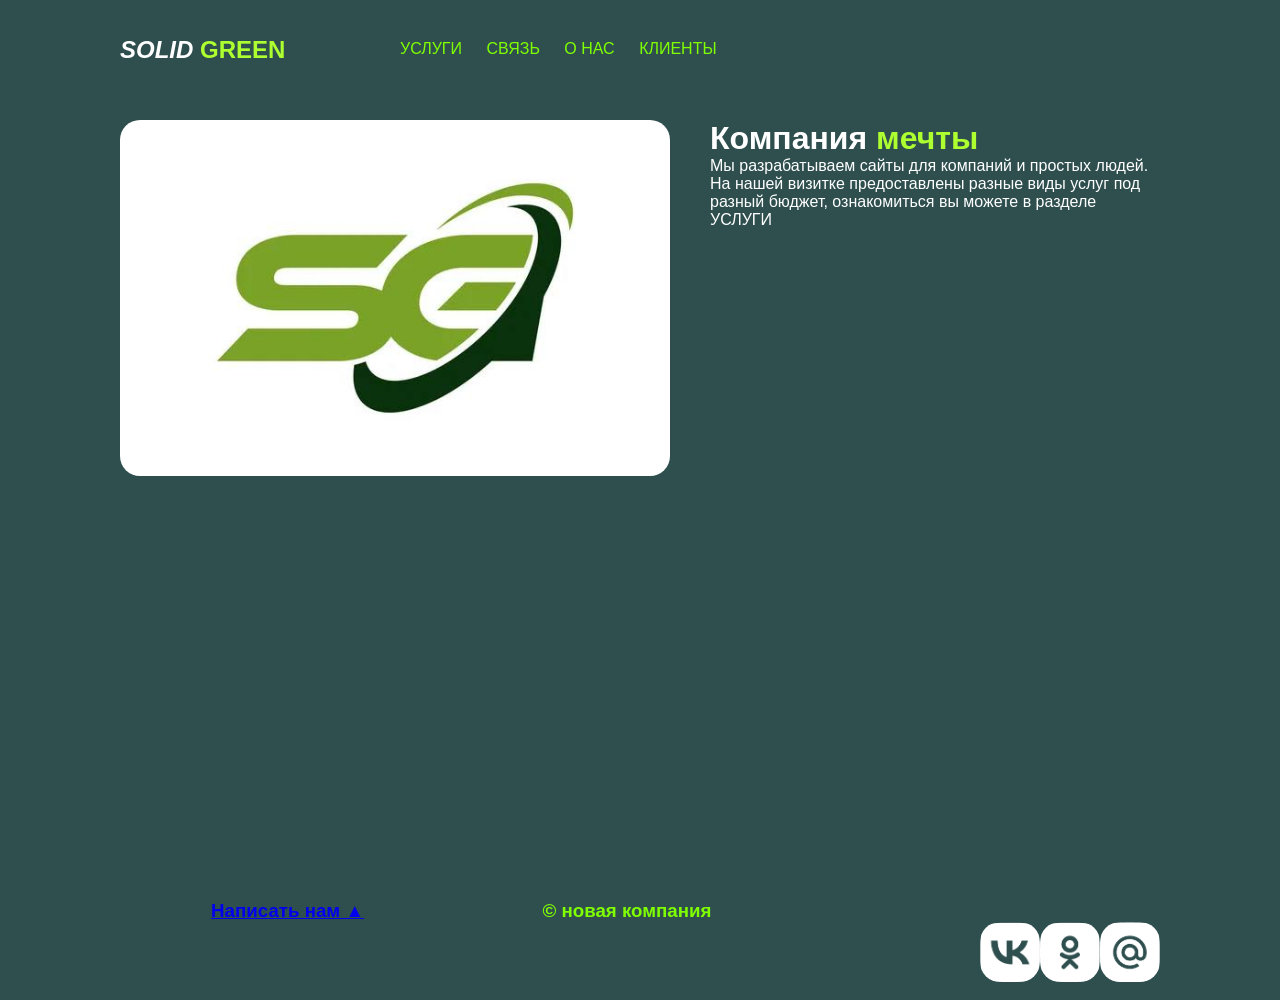
<file: index.html>
<!DOCTYPE html>
<html lang="ru">
<head>
   
    <link rel="stylesheet" href="css/style.css">
    <meta charset="UTF-8">
    <meta name="viewport" content="width=device-width, initial-scale=1.0">
    <title>ГОРБАЧЕВСКИЙ сайт визитк</title>
</head>
<body>
    <div id="wrapper">
<header class="clearfix">
     <a id="logo" href="index.html"> <i>Solid</i> <span class="pink">green</span> </a>
      <nav id="mainnav">
    <ul>
        <li><a href="uslugi.html">услуги</a></li>
        <li><a href="o nas.html">связь</a></li>
        <li><a href="ko.html">о нас</a></li>
        <li><a href="clienti.html">клиенты</a></li>
    </ul>
    </nav>
</header>
<main>
   
    <img class= "main_img-float" src="img/1.jpg" alt="">
    
    <h1>Компания <span class="pink">мечты</span></h1>
    <p>Мы разрабатываем сайты для компаний и простых людей. На нашей визитке предоставлены разные виды услуг под разный бюджет, ознакомиться вы можете в разделе УСЛУГИ</p>
    
</main>

    </div>
    <footer>
        <h3 class="footer__block"><a href="form.html">Написать нам &#9650</a></h3>
        <h3 class="footer__block">&copy; новая компания</h3>
        
        <div class="footer_icons">
        <a href="https://mail.ru/" target="_blank"><img class="svyaz" src="content/mailru.png" alt=""></a>
        <a target="_blank" href="https://ok.ru/"><img class="svyaz" src="content/ok.png" alt=""></a>
        <a target="_blank" href="https://vk.ru/"><img class="svyaz" src="content/vk.png" alt=""></a>
    </div>
    </footer>
    
    
</body>
</html>
</file>
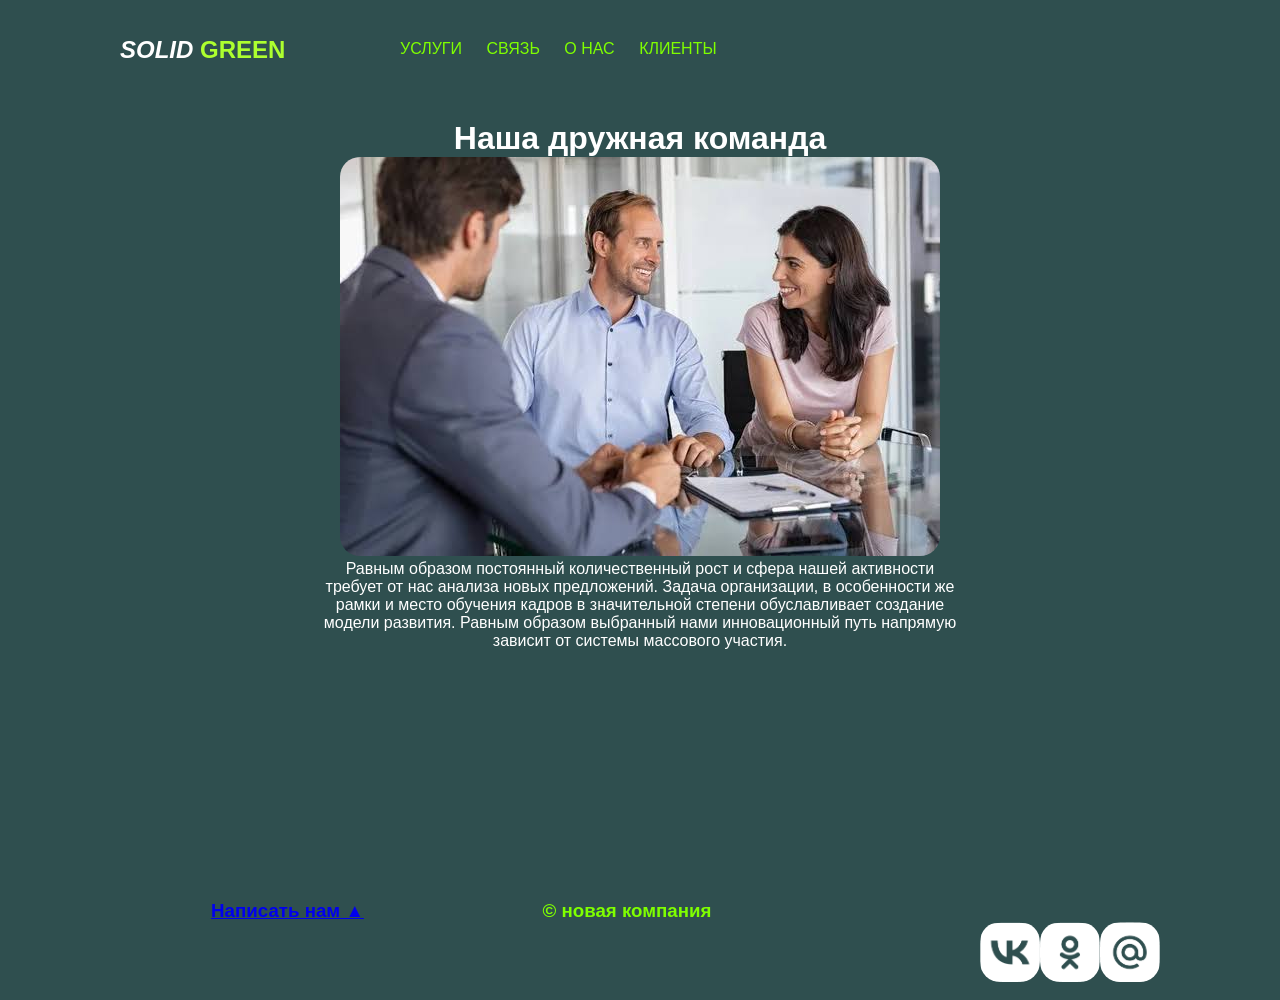
<file: clienti.html>
<!DOCTYPE html>
<html lang="ru">
<head>
    <link rel="stylesheet" href="css/style.css">
    <meta charset="UTF-8">
    <meta name="viewport" content="width=device-width, initial-scale=1.0">
    <title>ГОРБАЧЕВСКИЙ сайт визитк</title>
</head>
<body>
    <div id="wrapper">
<header>
    <a id="logo" href="index.html"> <i>Solid</i> <span class="pink">green</span> </a>
    <nav id="mainnav">
    <ul>
        <li><a href="uslugi.html">услуги</a></li>
        <li><a href="o nas.html">связь</a></li>
        <li><a href="ko.html">о нас</a></li>
        <li><a href="clienti.html">клиенты</a></li>
    </ul>
    </nav>
</header>
    
<main>
    
     <div class="imgcont">
    <h1>Наша дружная команда</h1>
   
    <img src="content/6.jpg" alt="">
    
    
    <p>Равным образом постоянный количественный рост и сфера нашей активности требует от нас анализа новых предложений. Задача организации, в особенности же рамки и место обучения кадров в значительной степени обуславливает создание модели развития. Равным образом выбранный нами инновационный путь напрямую зависит от системы массового участия.</p>
    </div>
</main>
    </div>
    <footer>
        <h3 class="footer__block"><a href="form.html">Написать нам &#9650</a></h3>
        <h3 class="footer__block">&copy; новая компания</h3>
        
        <div class="footer_icons">
        <a href="https://mail.ru/" target="_blank"><img class="svyaz" src="content/mailru.png" alt=""></a>
        <a target="_blank" href="https://ok.ru/"><img class="svyaz" src="content/ok.png" alt=""></a>
        <a target="_blank" href="https://vk.ru/"><img class="svyaz" src="content/vk.png" alt=""></a>
    </footer>

    
</body>
</html>
</file>
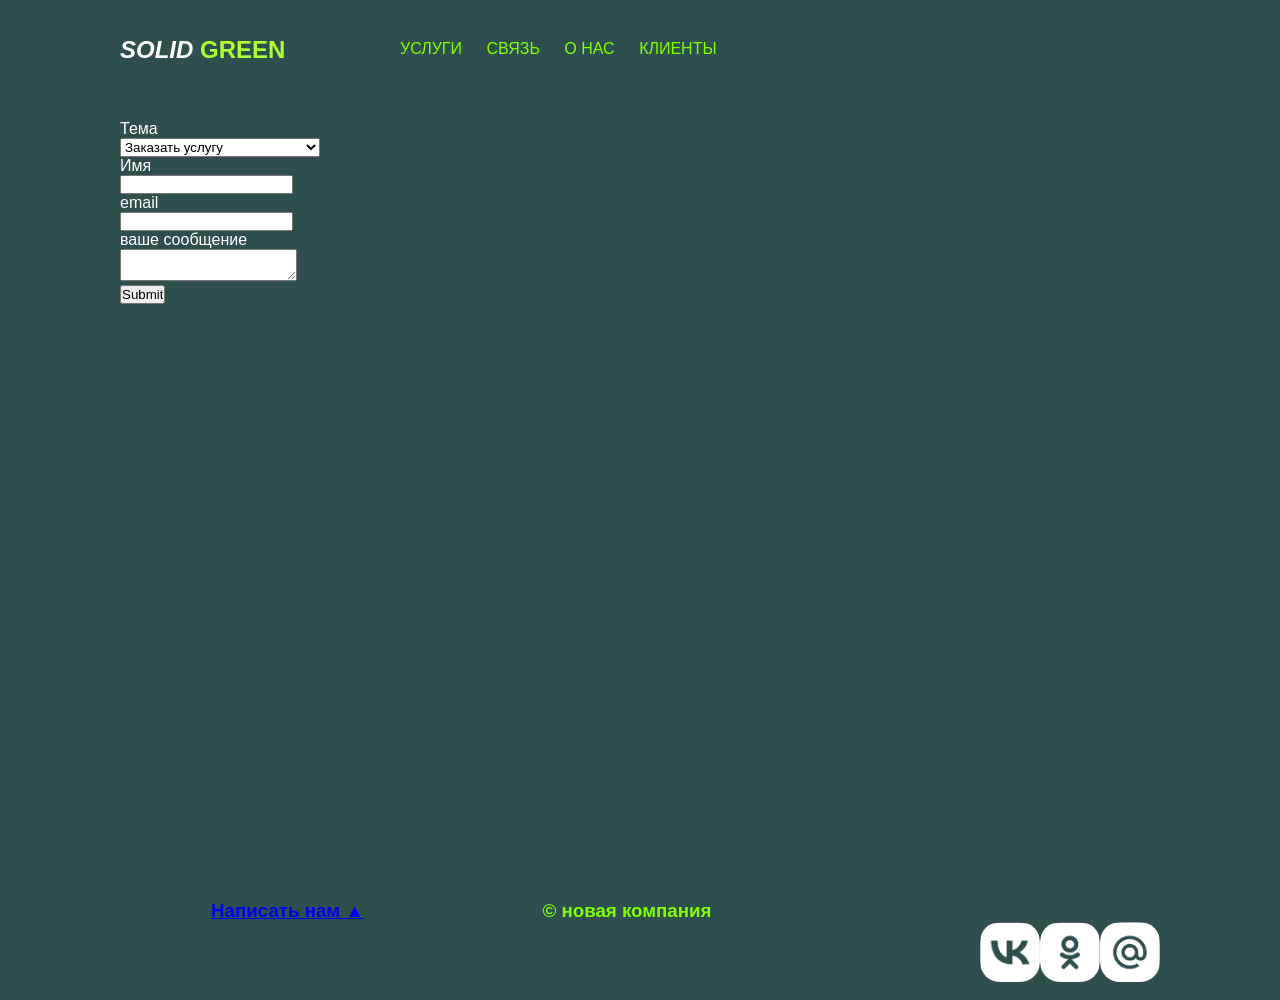
<file: form.html>
<!DOCTYPE html>
<html lang="ru">
<head>
   
    <link rel="stylesheet" href="css/style.css">
    <meta charset="UTF-8">
    <meta name="viewport" content="width=device-width, initial-scale=1.0">
    <title>ГОРБАЧЕВСКИЙ сайт визитк</title>
</head>
<body>
    <div id="wrapper">
<header class="clearfix">
     <a id="logo" href="index.html"> <i>Solid</i> <span class="pink">green</span> </a>
      <nav id="mainnav">
    <ul>
        <li><a href="uslugi.html">услуги</a></li>
        <li><a href="o nas.html">связь</a></li>
        <li><a href="ko.html">о нас</a></li>
        <li><a href="clienti.html">клиенты</a></li>
    </ul>
    </nav>
</header>
<main>
    <form action="">
        <div class="form__item">
            <label for="topic">Тема</label> <br>
            <select name="topic" id="topic">
                <option value="1">Заказать услугу</option>
                <option value="2">Оставить отзыв/замечание</option>
                <option value="3">Предложить сотрудничество</option>
                <option value="4">Другое</option>
            </select>
        </div>
        <div class="form_item">
            <label for="name">Имя</label><br>
            <input name="name" id="name" type="text">
        </div>
        <label for="mail">email</label><br>
        <div class="form_item">
            <input type="email" id="email">
        </div>
        <div class="mnogos">
            <label for="mnogos">ваше сообщение</label><br>
            <textarea name="mnogos" id="mnogos"></textarea>
        </div>
        <div class="form_item">
            <input type="submit">
        </div>
    </form>
</main>

    </div>
    <footer>
        <h3 class="footer__block"><a href="form.html">Написать нам &#9650</a></h3>
        <h3 class="footer__block">&copy; новая компания</h3>
        
        <div class="footer_icons">
        <a href="https://mail.ru/" target="_blank"><img class="svyaz" src="content/mailru.png" alt=""></a>
        <a target="_blank" href="https://ok.ru/"><img class="svyaz" src="content/ok.png" alt=""></a>
        <a target="_blank" href="https://vk.ru/"><img class="svyaz" src="content/vk.png" alt=""></a>
    </div>
    </footer>
    
    
</body>
</html>
</file>
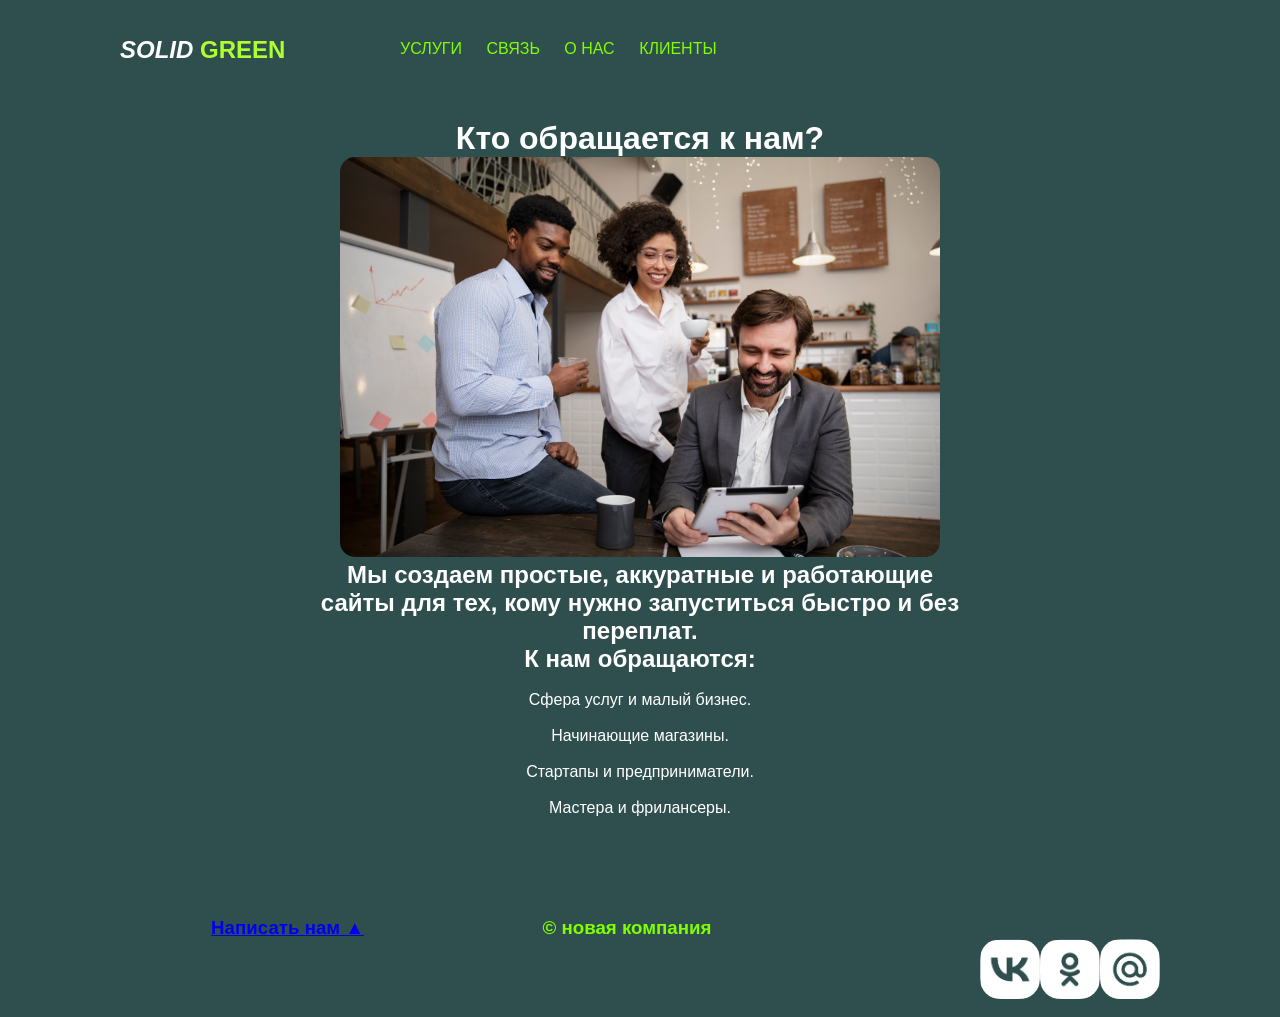
<file: ko.html>
<!DOCTYPE html>
<html lang="ru">
<head>
    <link rel="stylesheet" href="css/style.css">
    <meta charset="UTF-8">
    <meta name="viewport" content="width=device-width, initial-scale=1.0">
    <title>ГОРБАЧЕВСКИЙ сайт визитк</title>
</head>
<body>
    <div id="wrapper">
<header>
    <a id="logo" href="index.html"> <i>Solid</i> <span class="pink">green</span> </a>
    <nav id="mainnav">
    <ul>
        <li><a href="uslugi.html">услуги</a></li>
        <li><a href="o nas.html">связь</a></li>
        <li><a href="ko.html">о нас</a></li>
        <li><a href="clienti.html">клиенты</a></li>
    </ul>
    </nav>
</header>
    
<main>
    
     <div class="textik">
    <h1>Кто обращается к нам?</h1>
   
    <img id="lol" src="content/colleagues-working-together-project.jpg" alt="">
    
    
    <h2>Мы создаем простые, аккуратные и работающие сайты для тех, кому нужно запуститься быстро и без переплат. <br>К нам обращаются:</h2>
    <ul id="ski">
        <br>
        <li>Сфера услуг и малый бизнес. </li>
        <br>
        <li>Начинающие магазины. </li>
        <br>
        <li>Стартапы и предприниматели. </li>
        <br>
        <li>Мастера и фрилансеры. </li>
    </ul>
    </div>
    
</main>
    </div>
    <footer>
        <h3 class="footer__block"><a href="form.html">Написать нам &#9650</a></h3>
        <h3 class="footer__block">&copy; новая компания</h3>
        
        <div class="footer_icons">
        <a href="https://mail.ru/" target="_blank"><img class="svyaz" src="content/mailru.png" alt=""></a>
        <a target="_blank" href="https://ok.ru/"><img class="svyaz" src="content/ok.png" alt=""></a>
        <a target="_blank" href="https://vk.ru/"><img class="svyaz" src="content/vk.png" alt=""></a>
    </footer>

    
</body>
</html>
</file>
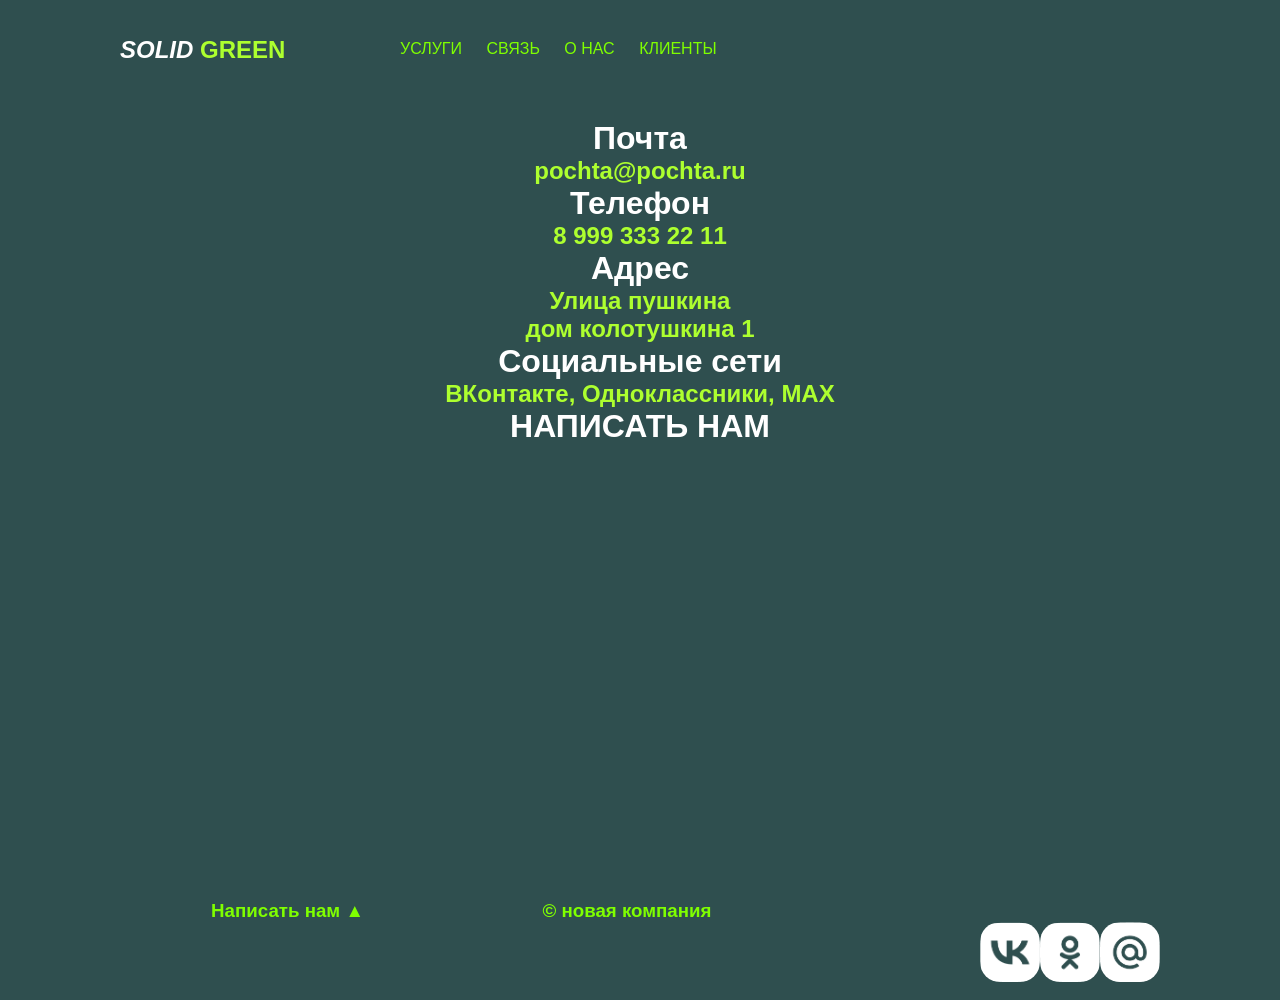
<file: o nas.html>
<!DOCTYPE html>
<html lang="ru">
<head>
    <link rel="stylesheet" href="css/style.css">
    <meta charset="UTF-8">
    <meta name="viewport" content="width=device-width, initial-scale=1.0">
    <title>ГОРБАЧЕВСКИЙ сайт визитк</title>
</head>
<body>
    <div id="wrapper">
<header>
    <a id="logo" href="index.html"> <i>Solid</i> <span class="pink">green</span> </a>
      <nav id="mainnav">
    <ul>
        <li><a href="uslugi.html">услуги</a></li>
        <li><a href="o nas.html">связь</a></li>
        <li><a href="ko.html">о нас</a></li>
        <li><a href="clienti.html">клиенты</a></li>
    </ul>
    </nav>
</header>
    
<main>
  
     <div class="imgcont">
      <h1>Почта</h1>
      <h2><span class="pink">pochta@pochta.ru</span></h2>
      <h1>Телефон</h1>
      <h2><span class="pink">8 999 333 22 11</span></h2>
      <h1>Адрес</h1>
      <h2><span class="pink">Улица пушкина <br> дом колотушкина 1</span></h2>
      <h1>Социальные сети</h1>
      <h2><span class="pink">ВКонтакте, Одноклассники, MAX</span></h2> 
      <h1>НАПИСАТЬ НАМ</h1>
    </div>
</main>
    </div>
    <footer>
        <h3 class="footer__block">Написать нам &#9650</h3>
        <h3 class="footer__block">&copy; новая компания</h3>
        
        <div class="footer_icons">
        <a href="https://mail.ru/" target="_blank"><img class="svyaz" src="content/mailru.png" alt=""></a>
        <a target="_blank" href="https://ok.ru/"><img class="svyaz" src="content/ok.png" alt=""></a>
        <a target="_blank" href="https://vk.ru/"><img class="svyaz" src="content/vk.png" alt=""></a>
    </footer>

    
</body>
</html>
</file>
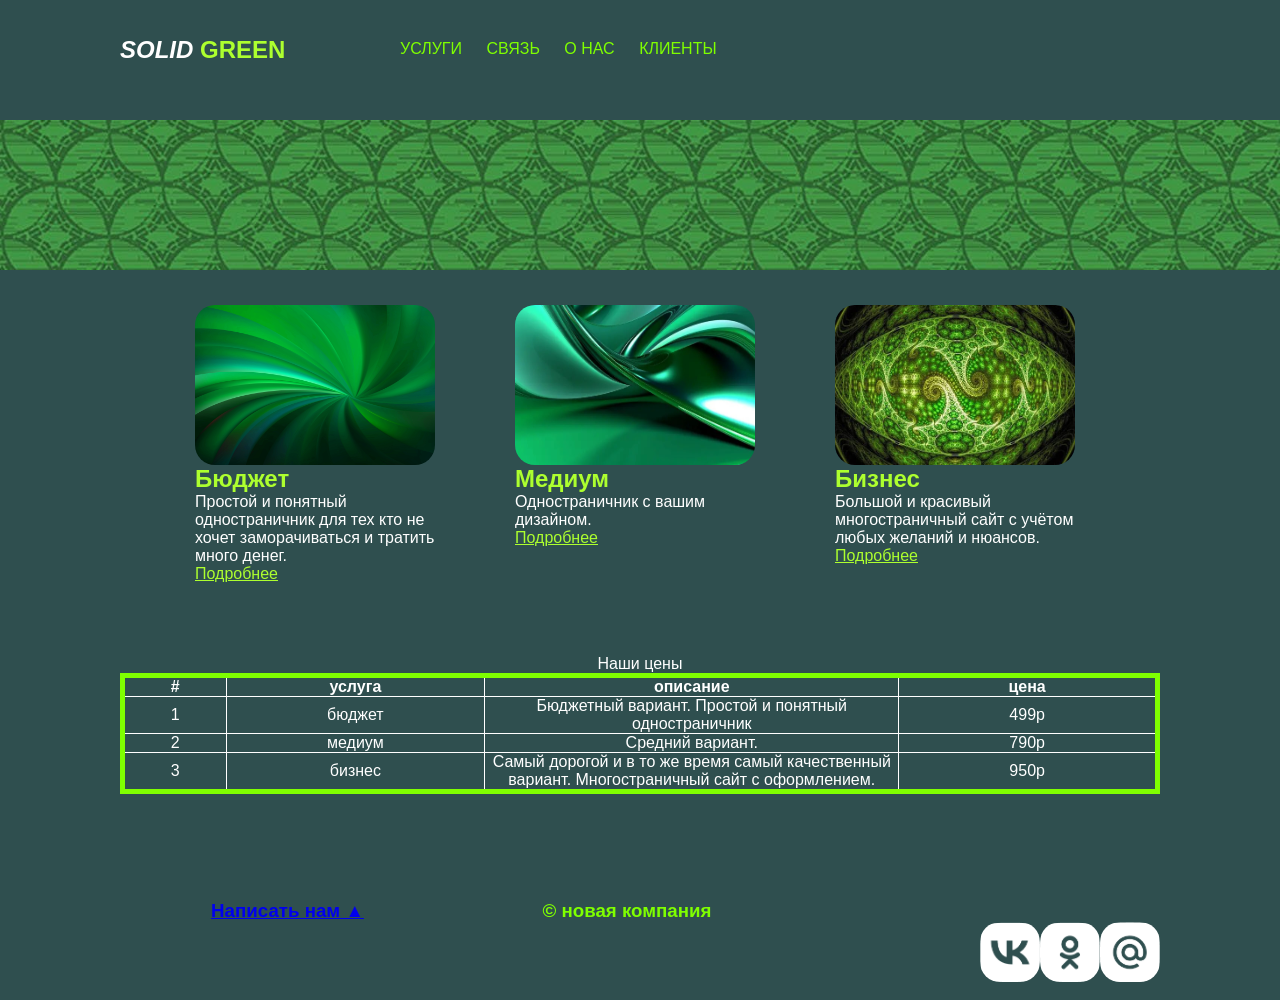
<file: uslugi.html>
<!DOCTYPE html>
<html lang="ru">
<head>
    <link rel="stylesheet" href="css/style.css">
    <meta charset="UTF-8">
    <meta name="viewport" content="width=device-width, initial-scale=1.0">
    <title>ГОРБАЧЕВСКИЙ сайт визитк</title>
</head>
<body>
    <div id="wrapper">
<header>
    <a id="logo" href="index.html"> <i>Solid</i> <span class="pink">green</span> </a>
      <nav id="mainnav">
    <ul>
        <li><a href="uslugi.html">услуги</a></li>
        <li><a href="o nas.html">связь</a></li>
        <li><a href="ko.html">о нас</a></li>
        <li><a href="clienti.html">клиенты</a></li>
    </ul>
    </nav>
</header>
<div id="panorama" >

</div>
<main>
  
    <section class="services clearfix">
    <article class="services_item">
     <img class="services__img" src="content/3.jpg" alt="">
     <h2><span class="pink">Бюджет</span></h2>
     <p>Простой и понятный одностраничник для тех кто не хочет заморачиваться и тратить много денег.</p>
     <p><a class="pink" href="#">Подробнее</a></p>
    </article>
    <article class="services_item">
       <img class="services__img" src="content/4.jpg" alt="">
        <h2><span class="pink">Медиум</span></h2>
     <p>Одностраничник с вашим дизайном.</p>
     <p><a class="pink" href="#">Подробнее</a></p>
    </article>
    <article class="services_item">
<img class="services__img" src="content/5.jpg" alt="">
 <h2><span class="pink new">Бизнес</span></h2>
     <p>Большой и красивый многостраничный сайт с учётом любых желаний и нюансов.</p>
     <p><a class="pink" href="#">Подробнее</a></p>
    </article>
    </section>
    <h1 class="h1--invisible">Услуги компании</h1>
    <table class="price">
        <caption>Наши цены</caption>
        <thead>
            <tr>
                <th>#</th>
                <th>услуга</th>
                <th>описание</th>
                <th>цена</th>
            </tr>
        </thead>
        <tbody>
            <tr>
           <td>1</td>
           <td>бюджет</td>
           <td>Бюджетный вариант. Простой и понятный одностраничник</td>
           <td>499р</td>
       </tr>
       <tr>
          <tr>
          <td>2</td>
          <td>медиум</td>
          <td>Средний вариант.</td>
          <td>790р</td>
       </tr>
             <tr>
            <td>3</td>
            <td>бизнес</td>
            <td>Самый дорогой и в то же время самый качественный вариант. Многостраничный сайт с оформлением.</td>
            <td>950р</td>
        </tr>
        </tbody>
    </table>
</main>
    </div>
    <footer>
        <h3 class="footer__block"><a href="form.html">Написать нам &#9650</a></h3>
        <h3 class="footer__block">&copy; новая компания</h3>
        
        <div class="footer_icons">
        <a href="https://mail.ru/" target="_blank"><img class="svyaz" src="content/mailru.png" alt=""></a>
        <a target="_blank" href="https://ok.ru/"><img class="svyaz" src="content/ok.png" alt=""></a>
        <a target="_blank" href="https://vk.ru/"><img class="svyaz" src="content/vk.png" alt=""></a>
    </footer>

    
</body>
</html>
</file>
<file: css/style.css>
* {
    margin:0;
    padding: 0;
}
html,body {
  height: 100%;
  font-family: 'Franklin Gothic Medium', 'Arial Narrow', Arial, sans-serif;

   
}
#wrapper{
    min-height: 100%;
    height: auto !important;
    height: 100%;
     width: 100%;
}
header{
    height:120px;
    width:1040px;  
    margin: 0 auto;
    
}
main{
    padding-bottom: 100px;
    width:1040px;
    margin: 0 auto; 
}
footer{   
    margin: -100px auto 0;
    position: relative;
    height: 100px;
    width:1040px;
    margin: 0 auto;
}
body {
    background-color: darkslategray;
    color: white;
}
.main_img-float {
    width: 550px;
    margin-right: 40px;
    float: left;
}
#panorama {
    width: 100%;
    height: 150px;
    background: url(../img/2.jpg) no-repeat center 70%;
    background-size: cover; /*масштабирование фона*/
}
.services_item {
    margin-left: 40px;
    margin-right: 40px;
    width: 240px;
    float: left;
    
}

.h1--invisible {
visibility: hidden;
}


.services__img {
    width: 240px;
    
    float: left;
    
}
.services {
    padding: 35px;
    border: 5px;
    
}
.clearfix::after {
   content: "";
    display: table;
    clear: both;
  }
#uslugi {
    text-align: center;
}
.svyaz {
    float: right;
    max-width: 60px;
}
.imgcont {
    text-align: center;
    margin: 0 auto;
    width: 644px;
    
}
#lol {
    max-width: 600px;
    border-radius: 15px;
}
.textik {
     text-align: center;
    margin: 0 auto;
    width: 644px;
    
    
}
#ski {
    list-style-type: none;
}

#logo {
    text-transform: uppercase;
    text-decoration:none;
    color:#fff;
    font-weight: bold;
    line-height: 100px;
    font-size: 24px;
    float: left;

}

.pink {
    color: greenyellow;
}
.footer__block {
    display: inline-block;
    width: 335px;

}
.footer__block {
    color: chartreuse;
    text-decoration: none;
}
.footer_icons {
 text-transform: uppercase;
 margin-left: 10px;
}

.h1 {
    text-transform: uppercase;
    font-weight: 600;
    font-size: 20px;
}
img {
    border: greenyellow;
    border-radius: 20px;
    box-shadow: chartreuse;
}
#mainnav ul {
    list-style: none; 
    margin: 0;
    padding-left: 0;
    padding-top: 40px;
    padding-left: 280px;
}
#mainnav li{
    display: inline; 
}
#mainnav a {
    text-decoration: none; 
    color: chartreuse;
    text-transform: uppercase;
    margin-right: 20px;
}
#mainnav a:hover {
    text-decoration: underline;
}
#mainnav li.active a {
    font-weight: bold;
}
.footer__block{
text-align: center;
}
.new::after{
    content: "new";
    font-size: 10px;
    vertical-align: super;
    background-color: chartreuse;
    border-radius: 2px;
    padding: 3px;
    margin-left: 5px;
}
table {
    border: 5px solid chartreuse;
    border-collapse: collapse;
}
td, th {
    border: 1px solid white;
}
.price th:first-child{
    width: 10%;
}
.price th:nth-child(2) , .price th:last-child{
    width: 25%;
}
.price {
    text-align: center;
    padding: 10px;
}
.ceni {
    text-align: left;
}
.new::after {
    display: none;
}
.services__img {
    max-width: 240px;
    min-height: 160px;
}
</file>
